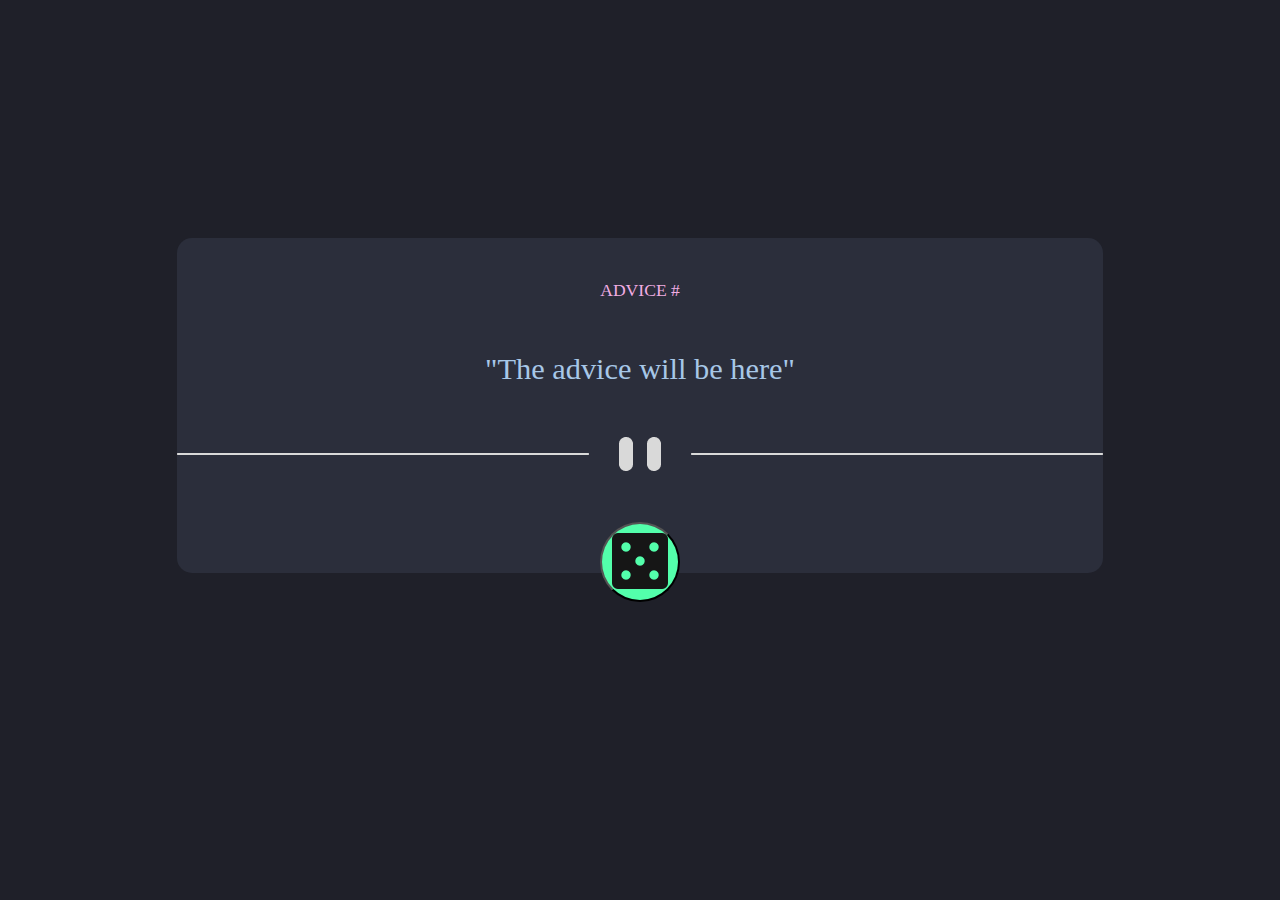
<file: sprint12/index.html>
<!DOCTYPE html>
<html lang="en">

<head>
    <meta charset="UTF-8">
    <meta name="viewport" content="width=device-width, initial-scale=1.0">
    <title>Advice Giver</title>
    <link href="styles.css" rel="stylesheet" type="text/css" />
    <link rel="icon" type="image/jpg" href="./img/blueHeartImg.jpg" />
</head>

<body>
    <div class="main-container">
        <p id="advice-id"></i> ADVICE #</p>
        <p id="advice-text">"The advice will be here"</p>
        <div>
            <img id="bottom-line" src="./img/botom-line.png" alt="line with quotation marks">
        </div>
        <button id="dice-button"><img class="dice-img" src="./img/dice-icon.png" alt="dice picture"></button>
    </div>

    <script src="script.js"></script>
</body>

</html>
</file>
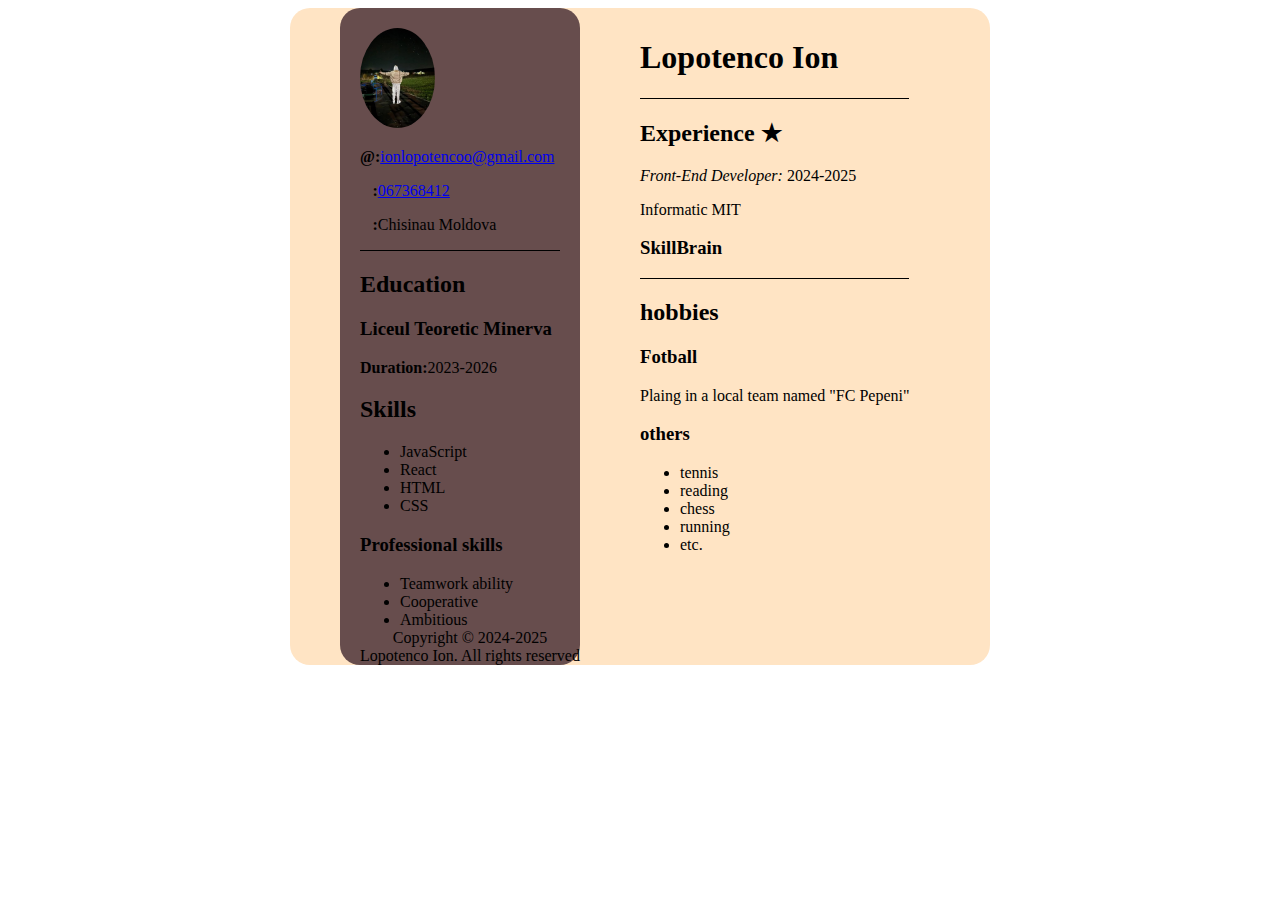
<file: sprint2-css/Curriculum Vitae.html>
<!DOCTYPE html>
<html lang="en">
<head>
   <link rel="stylesheet" href="style.css">
    <meta charset="UTF-8">
    <meta name="viewport" content="width=device-width, initial-scale=1.0">
    <title>Document</title>
</head>
<body>
  <div class="main-div">
    <div class="div-left">
        <div class="contact">
          <img class="photo" src="./Images/img.png" alt="">
          <p><strong>&#64:</strong><a href="ionlopotencoo@gmail.com">ionlopotencoo@gmail.com</a></p>
          <p><strong>&#xf095:</strong><a href="tel:+373067368412">067368412</a></p>
          <p><strong>&#xf3c5:</strong>Chisinau Moldova</p>
        </div>
        <div class="education">
          <h2 class="h2">Education &#xf66f</h2>
          <h3 class="h3">Liceul Teoretic Minerva </h3>
          <p><strong>Duration:</strong>2023-2026</p>
          <h2 class="h2">Skills  &#xf0eb</h2>
          <ul>
          <li>JavaScript</li>
          <li>React</li>
          <li>HTML</li>
          <li>CSS</li>
          </ul>
          <h3 class="h3">Professional skills</h3>
          <ul>
          <li>Teamwork ability</li>
          <li>Cooperative</li>
          <li>Ambitious</li>
          </ul>
        </div>
        <footer class="footer">Copyright © 2024-2025 Lopotenco Ion. All rights reserved</footer>
      </div>
      <div class="div-right">
        <div class="div-name">
        <h1><strong>Lopotenco Ion</strong></h1>
        </div>
        <div class="experience">
          <h2 class="h2">Experience &#9733</h2>
          <h3 class="h3"></h3>
          <span style="font-style: oblique;">Front-End Developer:</span>
          <span>2024-2025
          </span>
          <p>
            Informatic MIT
          </p>
          <h3 class="h3">SkillBrain</h3>
        </div>    
        <div class="hobbies">    
          <h2 class="h2">hobbies &#xf4fc</h2>
          <h3 class="h3">Fotball</h3>
          <p>
            Plaing in a local team named "FC Pepeni"
          </p>
          <h3 class="h3">others</h3>    
          <ul>
            <li>tennis</li>
            <li>reading</li>
            <li>chess</li>
            <li>running</li>
            <li>etc.</li>
          </ul>
        </div>
    </div>
  </div>
</body>
</html>
</file>
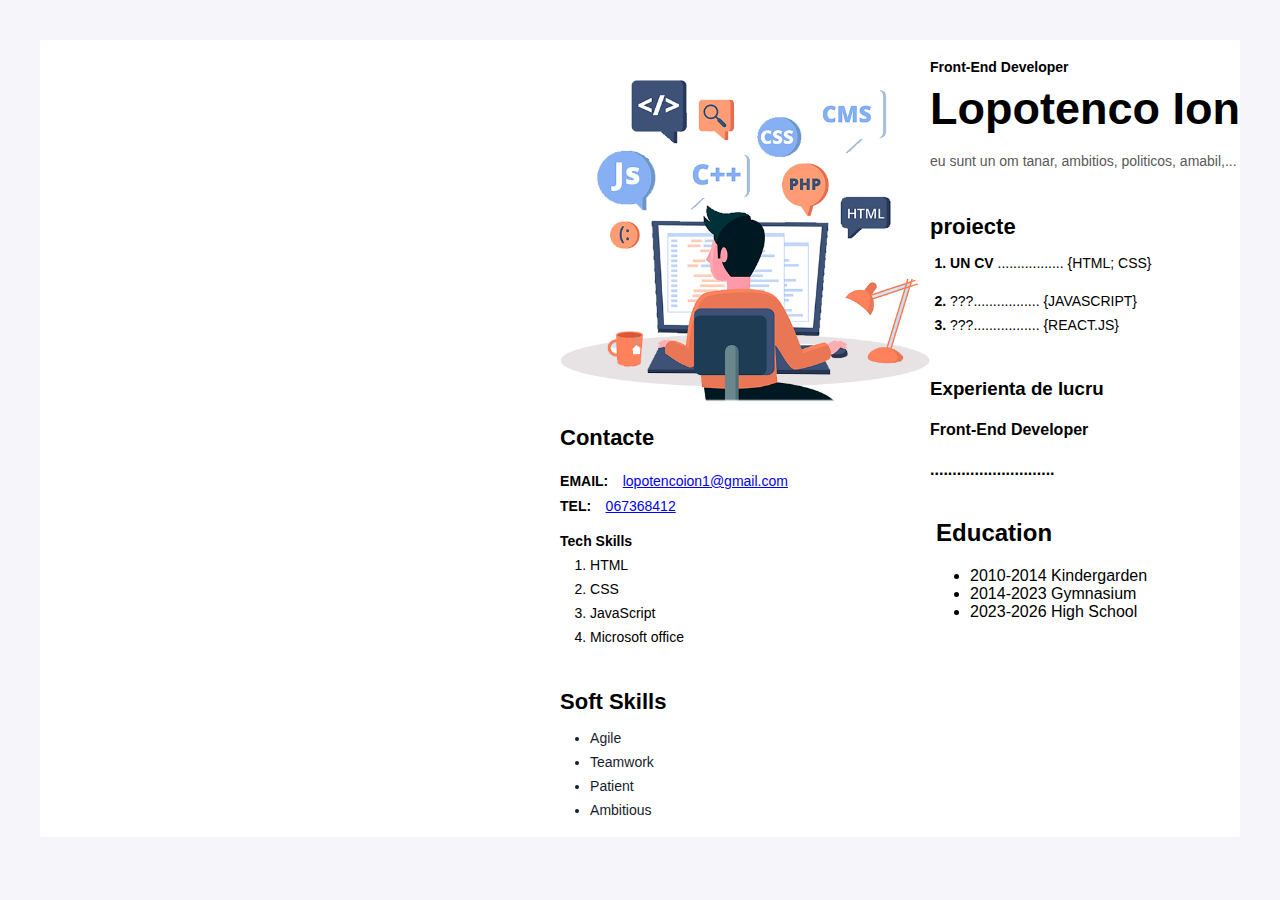
<file: sprint2/STYLE CV/sprint.html>
<!DOCTYPE html>
<html lang="en">
<head>
    <meta charset="UTF-8">
    <meta name="viewport" content="width=device-width, initial-scale=1.0">
    <title>Document</title>
    <link rel="stylesheet" href="styles.css">
</head>
<body>
    <div class="app-wrapper">
    <div class="right-sight-container">
    <div class="about-me">
        <h4 class="about-me-profesion">Front-End Developer</h4>
        <h1 class="about-me-name">Lopotenco Ion</h1>
        <p class="about-me-text">eu sunt un om tanar, ambitios, politicos, amabil,...</p>
    </div>
    <div class="projects-section">
        <h3 class="projects">proiecte</h3>
        <ol class="projects-list">
            <li>
                <p>UN CV
                <span class="project-info">.................</span>
                <span class="project-info">{HTML; CSS}</span>
            </p>
            </li>
            <li><span class="project-info">???.................</span>
                <span class="project-info">{JAVASCRIPT}</span>
            </li>
            <li>
                <span class="project-info">???.................</span>
                <span class="project-info">{REACT.JS}</span>
            </li>
        </ol>
    </div>
    <div class="work-experience-section">
        <h3 class="work">Experienta de lucru</h3>
        <h4 class="Front-End">Front-End Developer</h4>
        <h4 class="punct">............................</h4>
    </div>
    <div class="educaton-section">
        <h2 class="education">Education</h2>
        <ul class="education-list">
            <li>2010-2014 Kindergarden</li>
            <li>2014-2023 Gymnasium</li>
            <li>2023-2026 High School</li>
        </ul>
    </div>
     </div>
    <aside class="sidebar-section">
    <img src="img/bnr-1.png" alt="my picture" width="370" class="sidebar-picture"/>
        <div class="contacts-secion">
           <h2 class="contacts"> Contacte</h2>
        <div class="contacts-elements">
            <span class="contacts-item">EMAIL:</span>
            <a href="mailto:lopotencoion1@gmail.com" class="contacts-email">lopotencoion1@gmail.com</a>
        </div>
        <div class="contacts-elements">
         <span class="contacts-item">TEL:</span>
         <a href="tel:+373" class="contacts-phone">067368412</a>
        </div>
        <div class="tech-skills-section">
            <h3 class="tech-skills-header">Tech Skills</h3>
     <ol class="tech-skills-list">
        <li>HTML</li>
        <li>CSS</li>
        <li>JavaScript</li>
        <li>Microsoft office</li>
     </ol>
    </div>
    <div class="soft-skills-section">
       <h3 class="soft-skills-header">Soft Skills</h3>
       <ul class="soft-skills-list">
        <li>Agile</li>
        <li>Teamwork</li>
        <li>Patient</li>
        <li>Ambitious</li>
       </ul>
    </div>
    </div>
    <div>    
    </div>
    </aside>
</div>
</body>
</html>
</file>
<file: sprint12/styles.css>
body {
    background-color: #1F2029;
    display: flex;
    justify-content: center;
    align-items: center;
    text-align: center;
    font-family: 'Montserrat', sans-serif;
    font-weight: 400;
    color: #F0F4FF;
    margin: 0;
    width: 100%;
    height: 810px;
}

.main-container {
    width: 926px;
    height: 335px;
    background-color: #2B2E3B;
    border-radius: 15px;
    display: flex;
    flex-direction: column;
    align-items: center;
    justify-content: space-between;
}

#advice-id {
    font-size: 1.1em;
    line-height: 21px;
    color: #f1ade3;
    padding-top: 25px;
    margin-bottom: 0;
    font-family: 'Playfair Display', serif;
}

#advice-id:hover {
    text-decoration: underline;
}

#advice-text {
    font-size: 1.9em;
    line-height: 40px;
    color: #A7C7E7;
    padding: 0 15px;
    margin: 0;
    font-family: 'Poppins', serif;
}

#advice-text:hover {
    text-decoration: underline;
}

#dice-button {
    width: 80px;
    height: 80px;
    background-color: #53FFAB;
    border-radius: 50%;
    margin-bottom: -30px;
    cursor: pointer;
}

#dice-button:hover {
    border: 2px solid #8AB4F8;
}

.dice-img:hover {
    border: 2px solid #8AB4F8;
    border-radius: 5px;
}


@media screen and (max-width: 600px) {
    .block-center {
        width: 396px;
        height: 361px;
        margin: 0 25px;
    }

    .block-center>div>img {
        width: 337px;
        height: 17px;
    }
}
</file>
<file: sprint2-css/style.css>
body{
    font-family: 'Times New Roman', Times, serif;
}
.photo{
    border-radius: 50%;
    height: 100px;
    width: auto;
}
.main-div{
    width: 700px;
    margin: 0 auto;
    border-radius: 20px;
    background-color: bisque;
    display: flex;
    flex-direction: row;
    z-index: 100;
}
.div-left{
    position: relative;
    border-radius: 20px;
    z-index: 300;
    width: 200px;
    background-color: rgb(103, 77, 77);
    padding: 20px;
    margin: 0 50px
}
.div-right{
    padding: 10px;
}
.footer{
    position:absolute;
    bottom: 0;
    text-align:center;
}
.div-name{
    border-bottom: 1px solid;
}
.experience{
    border-bottom: 1px solid;
}
.activities{
    border-bottom: 1px solid;
}
.contact{
    border-bottom: 1px solid;
}
</file>
<file: sprint2/STYLE CV/styles.css>
body {
    font-family: "Montserrat", sans-serif;
    background-color: #f6f6fa;
}
.app-wrapper {
    display: flex;
    flex-direction: row-reverse;
    width: 1200px;
    margin: 40px auto;
    background-color: #fff;
}
.sidebar-section {
    background-color: #ffffff;
}
.sidebar-picture {
    margin-top: 40px;
}
.contacts-section {
    padding-left: 40px;
    background-color: #167ee7;
}
.contacts {
    font-weight: 700;
    font-size: 22px;
}
.contacts-item {
    font-weight: 700;
    font-size: 14px;
    line-height: 171%;
}
.contacts-phone {
    font-weight: 400;
    font-size: 14px;
    line-height: 24px;
    margin-left: 10px;
}
.contacts-email {
    font-weight: 400;
    font-size: 14px;
    line-height: 24px;
    margin-left: 10px;
}
.contacts-element {
    margin-top: -12px;
}
.tech-skills-secion {
    margin-top: 40px;
}
.tech-skills-header {
    font-weight: 700;
font-size: 14px;
font-style: normal;
line-height: normal;
}
.tech-skills-list {
    font-weight: 400;
        font-size: 14px;
        line-height: 24px;
        font-style: normal;
        margin-top: -10px;
        margin-left: -10px;
}
.soft-skills-section {
    margin-top: 40px;
}
.soft-skills-header {
    font-weight: 700;
    font-size: 22px;
    font-style: normal;
    line-height: normal;
}
.soft-skills-list {
    font-style: normal;
    font-weight: 400;
    font-size: 14px;
    line-height: 171%;
    color: #161d2a;
    margin-top: -10px;
    margin-left: -10px;
}
.right-side-container {
    padding-left: 88px;
    padding-top: 80px;
    padding-right: 40px;
    padding-left: 180px;
}
.about-me-profesion {
    font-weight: 700;
    font-size: 14px;
    font-style: normal;
    line-height: normal;
}
.about-me-name {

    font-weight: 700;
    font-size: 45px;
    font-style: normal;
    line-height: normal;
    margin-top: -10px;
}
.about-me-text {

    font-weight: 400;
    font-size: 14px;
    line-height: 171%;
    color: #595959;
    margin-top: -15px;
}
.projects-section {
    margin-top: 40px;
}
.projects {

    font-weight: 700;
    font-size: 22px;
}
.projects-list {

    font-weight: 700;
    font-size: 14px;
    line-height: 171%;
    margin-left: -20px;
    margin-top: -10px;
}
.project-info {
    font-weight: 400;
}
.work-experience-section {
    margin-top: 40px;
}
.Work {

    font-weight: 700;
    font-size: 22px;
}
.Front-End {
    font-weight: 700;
    font-size: 16px;
}
.education {
    margin-top: 40px;
    margin-left: 6px;
}
</file>
